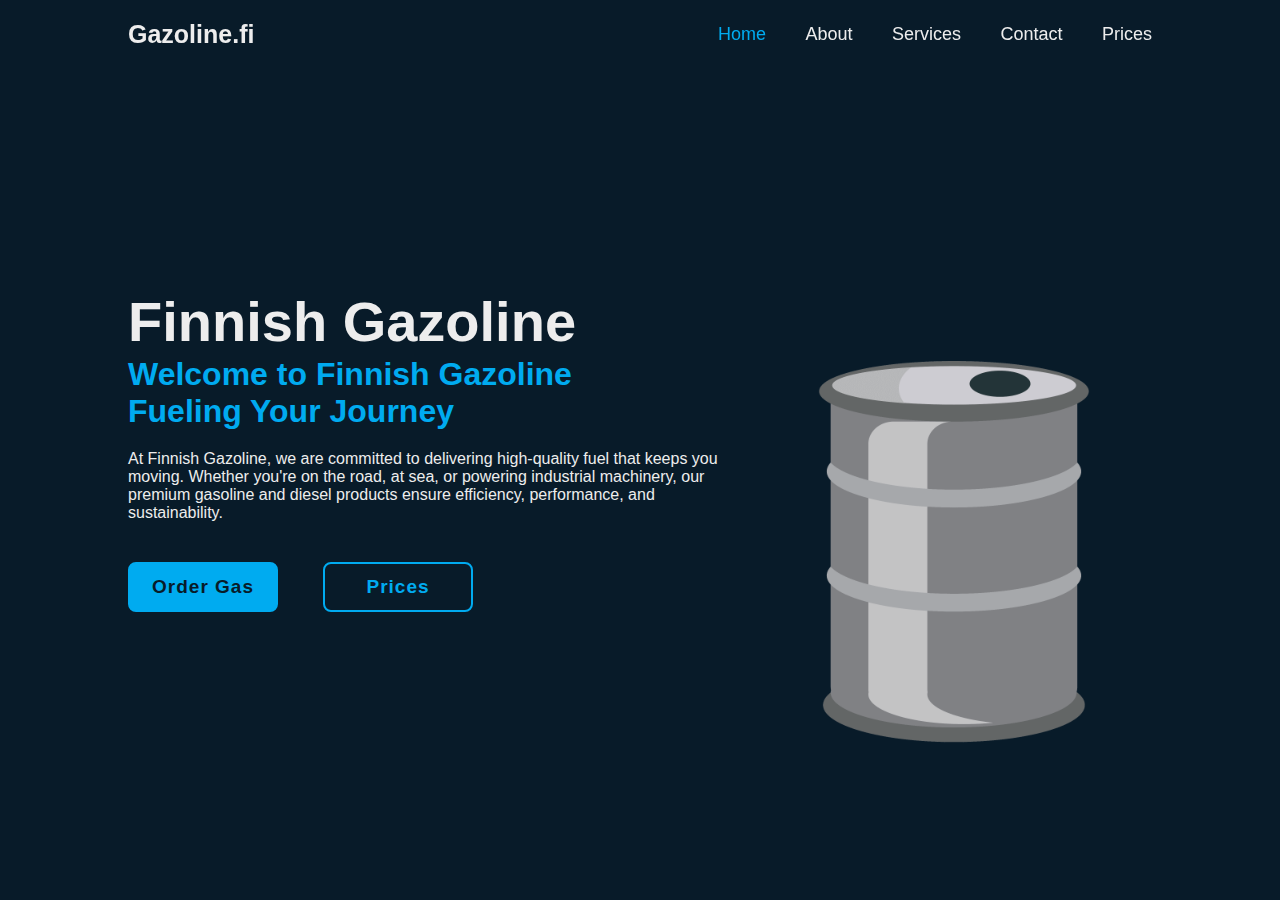
<file: index.html>
<!DOCTYPE html>
<html lang="en">
<head>
    <meta charset="UTF-8">
    <meta name="viewport" content="width=device-width, initial-scale=1.0">
    <title>Finnish Gazoline</title>
    <link rel="stylesheet" href="style.css">
</head>
<body>
    <header class="header">
        <a href="#" class="logo">Gazoline.fi</a>
        <nav class="navbar">
            <a href="index.html" class="active">Home</a>
            <a href="about.html">About</a>
            <a href="services.html">Services</a>
            <a href="contact.html">Contact</a>
            <a href="prices.html">Prices</a>
        </nav>
    </header>

    <section class="home">
        <div class="home-content">
            <h1>Finnish Gazoline</h1>
            <h3>Welcome to Finnish Gazoline</h3>
            <h3>Fueling Your Journey</h3>
            <p>At Finnish Gazoline, we are committed to delivering high-quality fuel that keeps you moving. Whether you're on the road, at sea, or powering industrial machinery, our premium gasoline and diesel products ensure efficiency, performance, and sustainability.</p>
                <div class="btn-box">
                    <a href="services.html">Order Gas</a>
                    <a href="prices.html">Prices</a>
                </div>
        </div>
    </section>
</body>
</html>
</file>
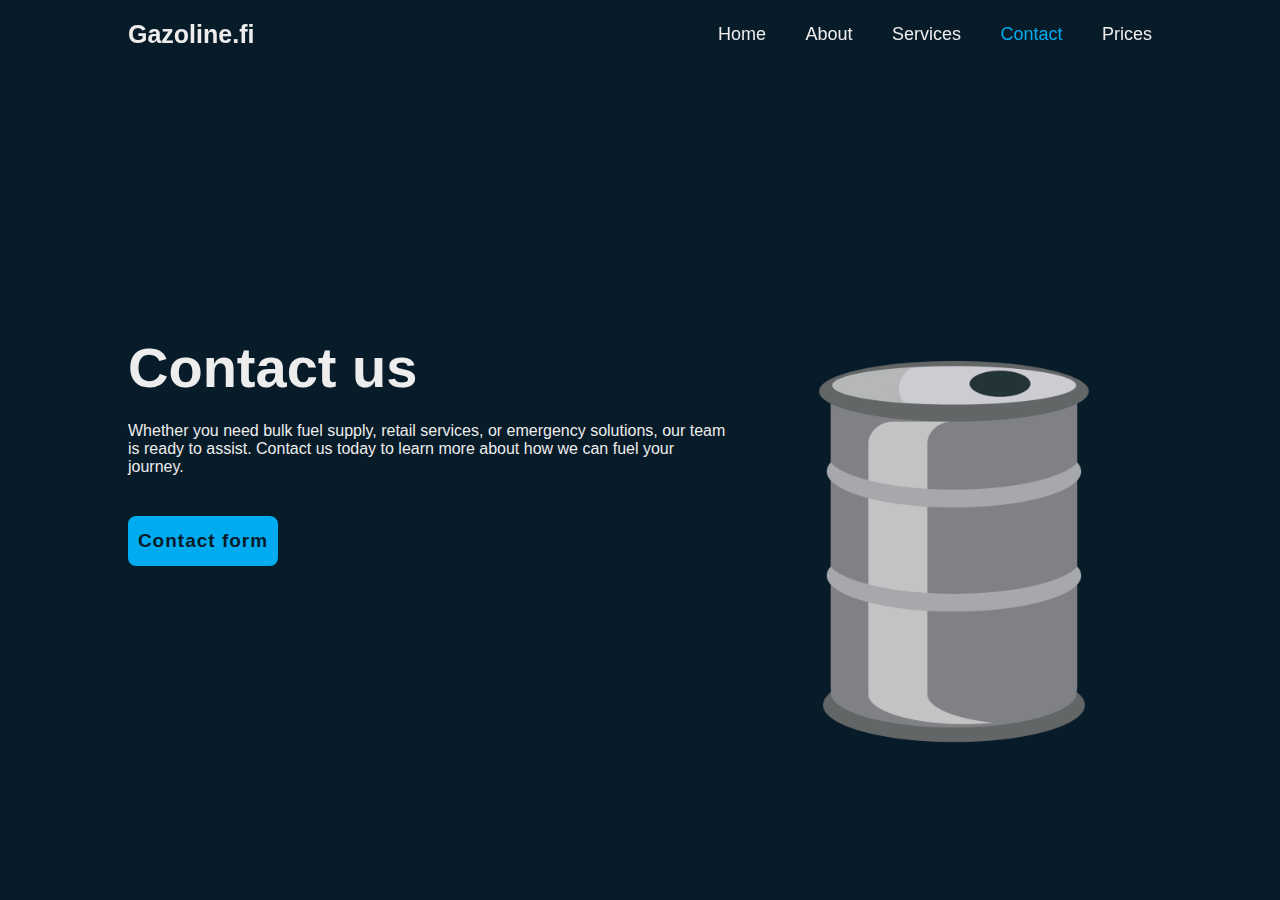
<file: contact.html>
<!DOCTYPE html>
<html lang="en">
<head>
    <meta charset="UTF-8">
    <meta name="viewport" content="width=device-width, initial-scale=1.0">
    <title>Finnish Gazoline</title>
    <link rel="stylesheet" href="style.css">
</head>
<body>
    <header class="header">
        <a href="#" class="logo">Gazoline.fi</a>
        <nav class="navbar">
            <a href="index.html">Home</a>
            <a href="about.html">About</a>
            <a href="services.html">Services</a>
            <a href="contact.html" Class="active">Contact</a>
            <a href="prices.html">Prices</a>
        </nav>
    </header>

    <section class="home">
        <div class="home-content">
            <h1>Contact us</h1>
            <h3></h3>
            <p>Whether you need bulk fuel supply, retail services, or emergency solutions, our team is ready to assist. Contact us today to learn more about how we can fuel your journey.</p>
                <div class="btn-box">
                    <a href="#">Contact form</a>
                </div>
        </div>
    </section>
</body>
</html>
</file>
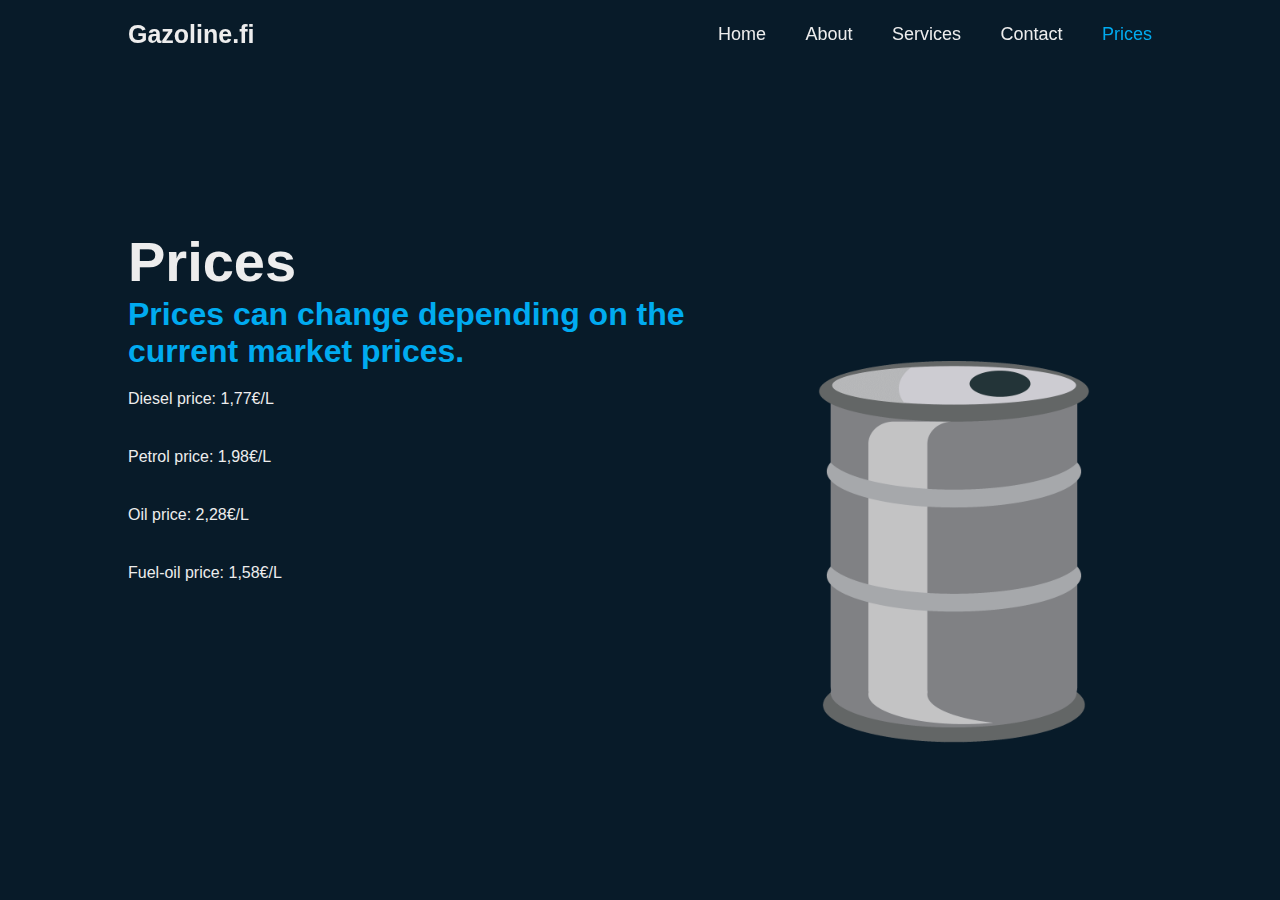
<file: prices.html>
<!DOCTYPE html>
<html lang="en">
<head>
    <meta charset="UTF-8">
    <meta name="viewport" content="width=device-width, initial-scale=1.0">
    <title>Finnish Gazoline</title>
    <link rel="stylesheet" href="style.css">
</head>
<body>
    <header class="header">
        <a href="#" class="logo">Gazoline.fi</a>
        <nav class="navbar">
            <a href="index.html">Home</a>
            <a href="about.html">About</a>
            <a href="services.html">Services</a>
            <a href="contact.html">Contact</a>
            <a href="prices.html" class="active">Prices</a>
        </nav>
    </header>

    <section class="home">
        <div class="home-content">
            <h1>Prices</h1>
            <h3>Prices can change depending on the current market prices.</h3>
            <p>Diesel price: 1,77€/L</p>
                <p>Petrol price: 1,98€/L</p>
                <p>Oil price: 2,28€/L</p>
                <p>Fuel-oil price: 1,58€/L</p>
                <div class="btn-box">
                </div>
        </div>
    </section>
</body>
</html>
</file>
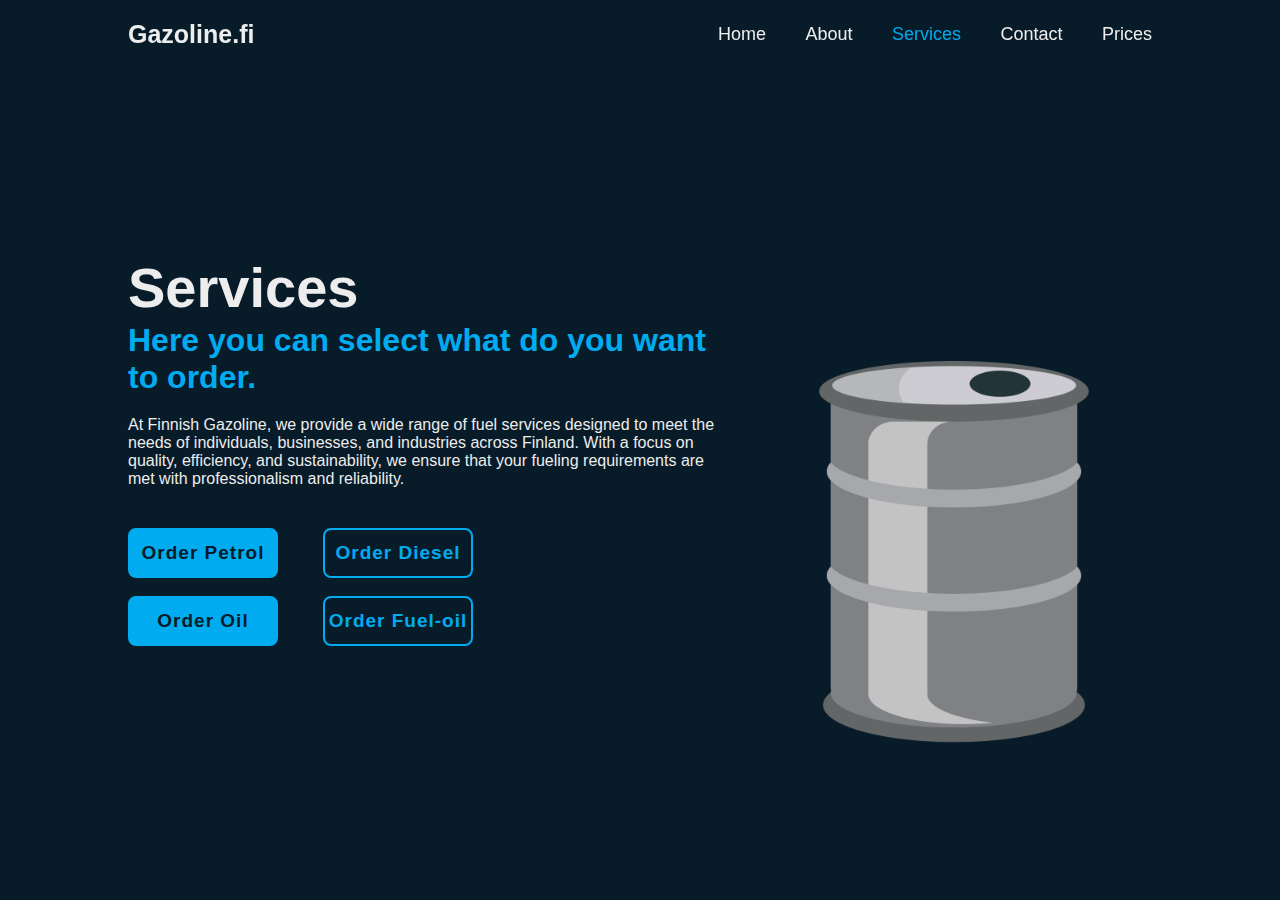
<file: services.html>
<!DOCTYPE html>
<html lang="en">
<head>
    <meta charset="UTF-8">
    <meta name="viewport" content="width=device-width, initial-scale=1.0">
    <title>Finnish Gazoline</title>
    <link rel="stylesheet" href="style.css">
</head>
<body>
    <header class="header">
        <a href="#" class="logo">Gazoline.fi</a>
        <nav class="navbar">
            <a href="index.html">Home</a>
            <a href="about.html">About</a>
            <a href="services.html" class="active">Services</a>
            <a href="contact.html">Contact</a>
            <a href="prices.html">Prices</a>
        </nav>
    </header>

    <section class="home">
        <div class="home-content">
            <h1>Services</h1>
            <h3>Here you can select what do you want to order.</h3>
            <p>At Finnish Gazoline, we provide a wide range of fuel services designed to meet the needs of individuals, businesses, and industries across Finland. With a focus on quality, efficiency, and sustainability, we ensure that your fueling requirements are met with professionalism and reliability.</p>
                <div class="btn-box">
                    <a href="#">Order Petrol</a>
                    <a href="#">Order Diesel</a>
                </div><div class="emt-box">
                </div>
                <div class="btn-box">
                    <a href="#">Order Oil</a>
                    <a href="#">Order Fuel-oil</a>
                </div>
        </div>
    </section>
</body>
</html>
</file>
<file: style.css>
*{
    margin: 0;
    padding: 0;
    box-sizing: border-box;
    font-family: 'Poppins', sans-serif;
}
body{
    background: #081b29;
    color: #ededed;
}
.header{
    position:fixed;
    top: 0;
    left: 0;
    width: 100%;
    padding: 20px 10%;
    background: transparent;
    display: flex;
    justify-content: space-between;
    align-items: center;
    z-index: 100;
}
.logo{
    font-size: 25px;
    color: #ededed;
    text-decoration: none;
    font-weight: 600;
}
.navbar a{
    font-size: 18px;
    color: #ededed;
    text-decoration: none;
    font-weight: 500;
    margin-left: 35px;
    transition: .3s;
}
.navbar a:hover,
.navbar a.active{
    color: #00abf0;
}
.home{
    height: 100vh;
    background: url('oil.png') no-repeat;
    background-size: 30%;
    background-position:85% 70%;
    display: flex;
    align-items: center;
    padding: 0 10%;
}
.home-content{
    background-color: transparent;
    max-width: 600px;
}
.home-content h1 {
    font-size: 56px;
    font-weight: 700;
    line-height: 1.2;
}
.home-content h3 {
    font-size: 32px;
    font-weight: 700;
    color: #00abf0;
}
.home-content p {
    font-size: 16px;
    margin: 20px 0 40px;
}
.home-content .btn-box{
    display: flex;
    justify-content: space-between;
    width: 345px;
    height: 50px;
}
.btn-box a{
    position: relative;
    display:inline-flex;
    justify-content: center;
    align-items: center;
    width: 150px;
    height: 100%;
    background: #00abf0;
    border: 2px solid #00abf0;
    border-radius: 8px;
    font-size: 19px;
    color: #081b29;
    text-decoration: none;
    font-weight: 600;
    letter-spacing: 1px;
    z-index: 1;
    overflow: hidden;
    transition: .5s;
}
.btn-box a:hover{
    color: #00abf0;
}
.btn-box a:nth-child(2){
    background-color: transparent;
    color: #00abf0 ;
}
.btn-box a:nth-child(2):hover{
    color: #081b29;
}
.btn-box a:nth-child(2)::before{
    background: #00abf0;
}
.btn-box a::before{
    content: '';
    position: absolute;
    top: 0;
    left: 0;
    width: 0;
    height: 100%;
    background: #081b29;
    z-index: -1;
    transition: .5s;
}
.btn-box a:hover::before{
    width: 100%;
}
.emt-box{
    position: relative;
    display:inline-flex;
    justify-content: center;
    align-items: center;
    width: 150px;
    height: 100%;
}
</file>
